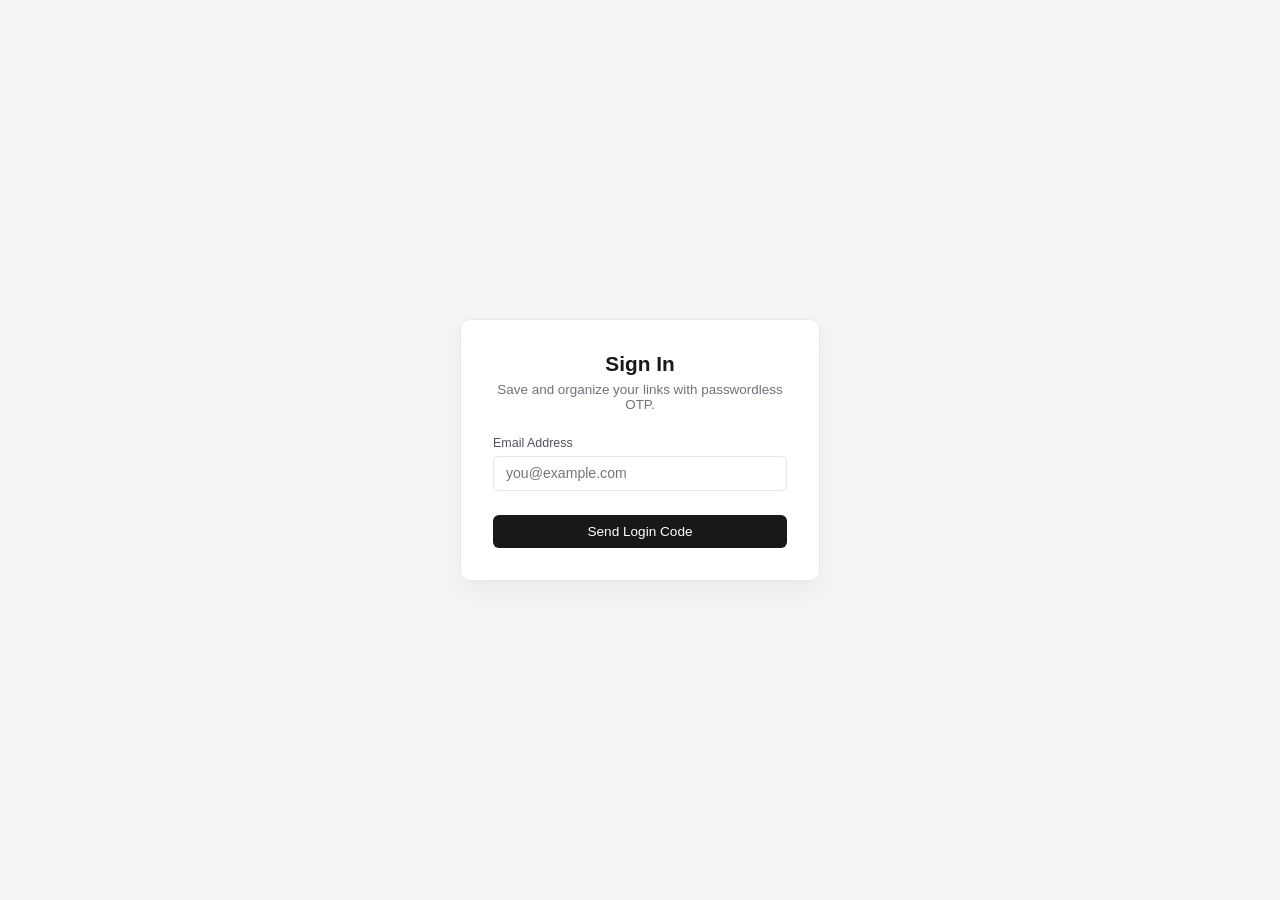
<file: index.html>
<!DOCTYPE html>
<html lang="en">
<head>
  <meta charset="UTF-8">
  <meta name="viewport" content="width=device-width, initial-scale=1.0">
  <title>Bookmarks</title>
  <link rel="stylesheet" href="css/style.css">
  <!-- Local Supabase JS Client -->
  <script src="js/supabase.js"></script>
</head>
<body>

  <!-- Guest Folder Access View -->
  <div id="guestScreen" class="auth-screen" style="display: none;">
    <div class="auth-card" style="max-width: 440px;">
      <h2 id="guestFolderTitle">Shared Folder</h2>
      <p id="guestFolderSubtitle">Access links or request permission</p>

      <!-- Step A: Enter Email to Check Access -->
      <div id="guestCheckStep">
        <form id="guestCheckForm">
          <div class="form-group" style="text-align: left;">
            <label for="guestEmailInput">Your Email Address</label>
            <input type="email" id="guestEmailInput" class="form-control" placeholder="you@company.com" required autocomplete="email">
          </div>
          <button type="submit" id="guestCheckBtn" class="btn btn-primary" style="width: 100%; justify-content: center; margin-top: 0.5rem;">Access Folder</button>
        </form>
        <div style="margin-top: 1rem; border-top: 1px solid var(--border-subtle); padding-top: 0.8rem;">
          <a href="./" style="font-size: 0.8rem; color: var(--text-dim); text-decoration: none;">Go to Account Login</a>
        </div>
      </div>

      <!-- Step B: Request Access Screen (if unauthorized) -->
      <div id="guestRequestStep" style="display: none; text-align: left;">
        <div style="background: #fffbeb; border: 1px solid #fde68a; border-radius: 6px; padding: 0.75rem; margin-bottom: 1rem; font-size: 0.82rem; color: #92400e;">
          You don't have access to this folder yet. Request access from the owner below.
        </div>
        <form id="guestRequestForm">
          <div class="form-group">
            <label>Requesting As</label>
            <input type="email" id="guestReqEmail" class="form-control" readonly style="background: #f4f5f7;">
          </div>
          <div class="form-group">
            <label for="guestReqRole">Permission Level</label>
            <select id="guestReqRole" class="form-control">
              <option value="viewer" selected>Viewer (Read-only)</option>
              <option value="editor">Editor (Can add/edit links)</option>
            </select>
          </div>
          <button type="submit" id="guestRequestBtn" class="btn btn-primary" style="width: 100%; justify-content: center; margin-top: 0.5rem;">Request Access</button>
        </form>
        <div style="margin-top: 0.8rem; text-align: center;">
          <button id="guestBackBtn" type="button" class="btn btn-secondary" style="font-size: 0.8rem;">Try Another Email</button>
        </div>
      </div>

      <!-- Step C: Requested Success Message -->
      <div id="guestRequestedSuccess" style="display: none; text-align: center;">
        <div style="width: 38px; height: 38px; border-radius: 50%; background: #dcfce7; color: #15803d; display: grid; place-items: center; margin: 0 auto 0.75rem; font-size: 1.1rem;">✓</div>
        <h3 style="font-size: 1.05rem; font-weight: 600; margin-bottom: 0.3rem;">Request Sent</h3>
        <p style="font-size: 0.82rem; color: var(--text-muted); margin-bottom: 1rem;">
          The folder owner has been notified. An email draft has also been prepared to send directly to the owner.
        </p>
        <a id="guestMailtoLink" href="#" class="btn btn-primary" style="width: 100%; justify-content: center; margin-bottom: 0.5rem; text-decoration: none;">
          Notify Owner via Email
        </a>
        <button id="guestCheckAgainBtn" class="btn btn-secondary" style="width: 100%; justify-content: center; font-size: 0.8rem;">
          Check Approval Status
        </button>
      </div>
    </div>
  </div>

  <!-- Authentication Overlay -->
  <div id="authScreen" class="auth-screen">
    <div class="auth-card">
      <h2 id="authModeTitle">Sign In</h2>
      <p>Save and organize your links with passwordless OTP.</p>

      <!-- Step 1: Request OTP Form -->
      <form id="authForm">
        <div class="form-group" style="text-align: left;">
          <label for="authEmail">Email Address</label>
          <input type="email" id="authEmail" class="form-control" placeholder="you@example.com" required autocomplete="email">
        </div>
        <button type="submit" id="authSubmitBtn" class="btn btn-primary" style="width: 100%; justify-content: center; margin-top: 0.5rem;">Send Login Code</button>
      </form>

      <!-- Step 2: OTP Verification Form -->
      <form id="otpVerifyForm" style="display: none; text-align: left;">
        <div style="background: #f4f5f7; border-radius: var(--radius-sm); padding: 0.65rem; font-size: 0.8rem; color: var(--text-muted); margin-bottom: 0.85rem;">
          We sent a confirmation code to <strong id="otpSentEmail" style="color:var(--text-main);"></strong>. Enter it below:
        </div>
        <div class="form-group">
          <label for="otpTokenInput">Verification Code</label>
          <input type="text" id="otpTokenInput" class="form-control" placeholder="Enter code" maxlength="12" style="letter-spacing: 4px; font-weight: 600; text-align: center; font-size: 1.1rem;" required autocomplete="one-time-code">
        </div>
        <button type="submit" id="otpVerifyBtn" class="btn btn-primary" style="width: 100%; justify-content: center; margin-top: 0.5rem;">Verify & Enter</button>
        <button type="button" id="otpResendBtn" class="btn btn-secondary" style="width: 100%; justify-content: center; margin-top: 0.5rem; font-size: 0.8rem;">Resend Code</button>
        <button type="button" id="otpCancelBtn" class="btn btn-secondary" style="width: 100%; justify-content: center; margin-top: 0.4rem; font-size: 0.8rem; background: transparent; border: none; color: var(--text-muted);">Use a different email</button>
      </form>
    </div>
  </div>

  <!-- Main App Shell -->
  <div class="app-container">
    <!-- Sidebar -->
    <aside class="sidebar">
      <div class="logo-area">
        <h1>Bookmarks</h1>
      </div>

      <div class="nav-section">
        <div class="nav-label">General</div>
        <button id="navAll" class="nav-btn active">
          <div class="left-content">
            <svg width="15" height="15" fill="none" stroke="currentColor" stroke-width="2" viewBox="0 0 24 24"><path d="M4 6h16M4 12h16M4 18h7"/></svg>
            <span>All Links</span>
          </div>
        </button>
        <button id="navFavorites" class="nav-btn">
          <div class="left-content">
            <svg width="15" height="15" fill="none" stroke="currentColor" stroke-width="2" viewBox="0 0 24 24"><polygon points="12 2 15.09 8.26 22 9.27 17 14.14 18.18 21.02 12 17.77 5.82 21.02 7 14.14 2 9.27 8.91 8.26 12 2"/></svg>
            <span>Favorites</span>
          </div>
        </button>
        <button id="navShared" class="nav-btn">
          <div class="left-content">
            <svg width="15" height="15" fill="none" stroke="currentColor" stroke-width="2" viewBox="0 0 24 24"><path d="M17 21v-2a4 4 0 0 0-4-4H5a4 4 0 0 0-4 4v2"/><circle cx="9" cy="7" r="4"/><path d="M23 21v-2a4 4 0 0 0-3-3.87"/><path d="M16 3.13a4 4 0 0 1 0 7.75"/></svg>
            <span>Shared with Me</span>
          </div>
        </button>
      </div>

      <div class="nav-section" style="flex: 1; display: flex; flex-direction: column;">
        <div class="nav-label">
          <span>Folders</span>
          <button id="createFolderBtn" class="icon-btn-mini" title="New Folder">
            <svg width="14" height="14" fill="none" stroke="currentColor" stroke-width="2" viewBox="0 0 24 24"><line x1="12" y1="5" x2="12" y2="19"></line><line x1="5" y1="12" x2="19" y2="12"></line></svg>
          </button>
        </div>
        <div id="folderList" class="folder-list">
          <!-- Folders injected via JS -->
        </div>
      </div>

      <div class="sidebar-footer">
        <div class="user-profile">
          <span id="userEmail" class="user-email">user@domain.com</span>
          <button id="logoutBtn" class="icon-btn-mini" title="Sign Out">
            <svg width="15" height="15" fill="none" stroke="currentColor" stroke-width="2" viewBox="0 0 24 24"><path d="M9 21H5a2 2 0 0 1-2-2V5a2 2 0 0 1 2-2h4"></path><polyline points="16 17 21 12 16 7"></polyline><line x1="21" y1="12" x2="9" y2="12"></line></svg>
          </button>
        </div>
      </div>
    </aside>

    <!-- Main Content -->
    <main class="main-content">
      <header class="top-header">
        <div class="search-box-wrapper">
          <svg width="16" height="16" fill="none" stroke="currentColor" stroke-width="2" viewBox="0 0 24 24"><circle cx="11" cy="11" r="8"></circle><line x1="21" y1="21" x2="16.65" y2="16.65"></line></svg>
          <input type="text" id="searchInput" class="search-input" placeholder="Search title, URL, or folders... (/ to focus)">
          <span class="kbd-shortcut">/</span>
        </div>

        <div class="top-actions" style="position: relative;">
          <!-- Notification Bell Button -->
          <button id="notifBellBtn" class="icon-btn-mini" title="Access Requests" style="position: relative; width: 34px; height: 34px; border-radius: var(--radius-sm); border: 1px solid var(--border-subtle); background: #ffffff;">
            <svg width="16" height="16" fill="none" stroke="currentColor" stroke-width="2" viewBox="0 0 24 24"><path d="M18 8A6 6 0 0 0 6 8c0 7-3 9-3 9h18s-3-2-3-9"></path><path d="M13.73 21a2 2 0 0 1-3.46 0"></path></svg>
            <span id="notifBadge" style="display: none; position: absolute; top: -4px; right: -4px; background: #ef4444; color: #ffffff; font-size: 0.65rem; font-weight: 700; width: 16px; height: 16px; border-radius: 50%; display: none; place-items: center; justify-content: center; border: 2px solid #ffffff;">0</span>
          </button>

          <!-- Notification Dropdown Popover -->
          <div id="notifDropdown" style="display: none; position: absolute; top: 42px; right: 0; width: 340px; background: #ffffff; border: 1px solid var(--border-subtle); border-radius: var(--radius-md); box-shadow: 0 12px 28px rgba(0,0,0,0.1); z-index: 1000; padding: 0.85rem;">
            <div style="display: flex; align-items: center; justify-content: space-between; margin-bottom: 0.65rem; border-bottom: 1px solid var(--border-subtle); padding-bottom: 0.45rem;">
              <span style="font-size: 0.82rem; font-weight: 600;">Access Requests</span>
              <span id="notifDropdownCount" style="font-size: 0.72rem; color: var(--text-dim);">0 pending</span>
            </div>
            <div id="notifRequestsList" style="max-height: 260px; overflow-y: auto; display: flex; flex-direction: column; gap: 0.5rem;">
              <!-- Request items rendered here -->
            </div>
          </div>

          <button id="addBookmarkBtn" class="btn btn-primary">
            <svg width="14" height="14" fill="none" stroke="currentColor" stroke-width="2" viewBox="0 0 24 24"><line x1="12" y1="5" x2="12" y2="19"></line><line x1="5" y1="12" x2="19" y2="12"></line></svg>
            <span>Add Link</span>
          </button>
        </div>
      </header>

      <div class="content-body">
        <div class="view-header">
          <h2 id="viewTitle">All Links</h2>
          <div id="viewCount" class="view-meta">0 links</div>
        </div>

        <!-- Bookmarks Grid -->
        <div id="bookmarkGrid" class="bookmark-grid">
          <!-- Bookmarks rendered here -->
        </div>
      </div>
    </main>
  </div>

  <!-- Modal: Add/Edit Bookmark -->
  <div id="bookmarkModal" class="modal-backdrop">
    <div class="modal-box">
      <div class="modal-header">
        <h3 id="bookmarkModalTitle">Add Link</h3>
        <button class="icon-btn-mini modal-close">
          <svg width="16" height="16" fill="none" stroke="currentColor" stroke-width="2" viewBox="0 0 24 24"><line x1="18" y1="6" x2="6" y2="18"></line><line x1="6" y1="6" x2="18" y2="18"></line></svg>
        </button>
      </div>
      <form id="bookmarkForm">
        <div class="form-group">
          <label for="bmUrl">URL *</label>
          <input type="url" id="bmUrl" class="form-control" placeholder="https://example.com" required>
        </div>
        <div class="form-group">
          <label for="bmTitle">Title *</label>
          <input type="text" id="bmTitle" class="form-control" placeholder="Page Title" required>
        </div>
        <div class="form-group">
          <label for="bmDesc">Description (Optional)</label>
          <textarea id="bmDesc" class="form-control" rows="2" placeholder="Optional notes..."></textarea>
        </div>
        <div class="form-group">
          <label>Assign to Folders</label>
          <div id="folderPillContainer" class="folder-pill-container">
            <!-- Dynamically populated horizontal chips -->
          </div>
        </div>
        <div class="modal-footer">
          <button type="button" class="btn btn-secondary modal-cancel">Cancel</button>
          <button type="submit" class="btn btn-primary">Save Link</button>
        </div>
      </form>
    </div>
  </div>

  <!-- Modal: Create Folder -->
  <div id="folderModal" class="modal-backdrop">
    <div class="modal-box">
      <div class="modal-header">
        <h3>Create Folder</h3>
        <button class="icon-btn-mini modal-close">
          <svg width="16" height="16" fill="none" stroke="currentColor" stroke-width="2" viewBox="0 0 24 24"><line x1="18" y1="6" x2="6" y2="18"></line><line x1="6" y1="6" x2="18" y2="18"></line></svg>
        </button>
      </div>
      <form id="folderForm">
        <div class="form-group">
          <label for="folderName">Folder Name *</label>
          <input type="text" id="folderName" class="form-control" placeholder="e.g. Work, Tools, Dev" required>
        </div>
        <div class="form-group">
          <label for="folderColor">Color</label>
          <input type="color" id="folderColor" class="form-control" value="#18181b" style="height: 38px; padding: 2px; cursor: pointer;">
        </div>
        <div class="modal-footer">
          <button type="button" class="btn btn-secondary modal-cancel">Cancel</button>
          <button type="submit" class="btn btn-primary">Create Folder</button>
        </div>
      </form>
    </div>
  </div>

  <!-- Modal: Share Folder -->
  <div id="shareModal" class="modal-backdrop">
    <div class="modal-box">
      <div class="modal-header">
        <div>
          <h3>Share Folder</h3>
          <p id="shareFolderName" style="font-size: 0.82rem; color: var(--text-dim);"></p>
        </div>
        <button class="icon-btn-mini modal-close">
          <svg width="16" height="16" fill="none" stroke="currentColor" stroke-width="2" viewBox="0 0 24 24"><line x1="18" y1="6" x2="6" y2="18"></line><line x1="6" y1="6" x2="18" y2="18"></line></svg>
        </button>
      </div>

      <!-- Share Link Copy Bar -->
      <div style="margin-bottom: 1.25rem; padding: 0.65rem; background: var(--bg-secondary); border-radius: var(--radius-sm); border: 1px solid var(--border-subtle); display: flex; align-items: center; justify-content: space-between; gap: 0.5rem;">
        <div style="min-width: 0; flex: 1;">
          <div style="font-size: 0.72rem; color: var(--text-dim); text-transform: uppercase; font-weight: 600;">Shareable Link</div>
          <div id="shareLinkUrl" style="font-size: 0.78rem; color: var(--text-muted); white-space: nowrap; overflow: hidden; text-overflow: ellipsis;"></div>
        </div>
        <button id="copyShareLinkBtn" type="button" class="btn btn-secondary" style="font-size: 0.76rem; padding: 0.35rem 0.65rem; flex-shrink: 0;">Copy Link</button>
      </div>

      <!-- Pending Access Requests Section -->
      <div id="pendingRequestsSection" style="margin-bottom: 1.25rem; display: none;">
        <label style="font-size: 0.78rem; color: #b45309; font-weight: 600; display: flex; align-items: center; justify-content: space-between; margin-bottom: 0.4rem;">
          <span>Pending Access Requests</span>
          <span id="pendingRequestsBadge" class="badge" style="background: #fef3c7; color: #b45309;">0</span>
        </label>
        <div id="pendingRequestsList" style="max-height: 140px; overflow-y: auto; border: 1px solid #fde68a; border-radius: var(--radius-sm); background: #fffbeb; padding: 0.4rem 0.6rem;">
          <!-- Pending request items injected here -->
        </div>
      </div>

      <form id="shareForm" style="margin-bottom: 1.25rem;">
        <div style="display: flex; gap: 0.4rem;">
          <input type="email" id="shareEmail" class="form-control" placeholder="colleague@company.com" required style="flex: 1;">
          <select id="shareRole" class="form-control" style="width: 95px;">
            <option value="viewer">Viewer</option>
            <option value="editor">Editor</option>
          </select>
          <button type="submit" class="btn btn-primary">Share</button>
        </div>
      </form>

      <div>
        <label style="font-size: 0.78rem; color: var(--text-muted); font-weight: 600; display: block; margin-bottom: 0.4rem;">People with access</label>
        <div id="sharedMembersList" style="max-height: 150px; overflow-y: auto;">
          <!-- Member rows injected here -->
        </div>
      </div>
    </div>
  </div>

  <!-- Custom UI Alert Modal -->
  <div id="customAlertModal" class="modal-backdrop">
    <div class="custom-alert-box">
      <div id="customAlertMsg" class="custom-alert-message">Notice</div>
      <button id="customAlertBtn" class="btn btn-primary" style="width: 100%; justify-content: center;">OK</button>
    </div>
  </div>

  <!-- Toast Notification Stack -->
  <div id="toastContainer" class="toast-container"></div>

  <!-- Scripts -->
  <script src="js/supabaseClient.js"></script>
  <script src="js/app.js"></script>
</body>
</html>
</file>
<file: css/style.css>
:root {
  --bg-primary: #fcfcfd;
  --bg-secondary: #f4f5f7;
  --bg-card: #ffffff;
  --bg-hover: #f1f2f5;
  --bg-active: #e9ecef;

  --border-subtle: #e5e7eb;
  --border-focus: #18181b;

  --text-main: #18181b;
  --text-muted: #52525b;
  --text-dim: #71717a;

  --accent-primary: #18181b;
  --accent-primary-hover: #27272a;
  --accent-danger: #ef4444;

  --sidebar-width: 250px;
  --radius-sm: 6px;
  --radius-md: 8px;
  --radius-lg: 10px;
  --transition: all 0.15s ease;
  --font-sans: -apple-system, BlinkMacSystemFont, "Segoe UI", Roboto, "Helvetica Neue", Arial, sans-serif;
}

* {
  margin: 0;
  padding: 0;
  box-sizing: border-box;
}

body {
  font-family: var(--font-sans);
  background-color: var(--bg-primary);
  color: var(--text-main);
  min-height: 100vh;
  display: flex;
  overflow: hidden;
  -webkit-font-smoothing: antialiased;
}

/* Custom minimal scrollbar */
::-webkit-scrollbar {
  width: 5px;
  height: 5px;
}
::-webkit-scrollbar-track {
  background: transparent;
}
::-webkit-scrollbar-thumb {
  background: #d4d4d8;
  border-radius: 4px;
}
::-webkit-scrollbar-thumb:hover {
  background: #a1a1aa;
}

.app-container {
  display: flex;
  width: 100vw;
  height: 100vh;
}

/* Sidebar */
.sidebar {
  width: var(--sidebar-width);
  background-color: var(--bg-secondary);
  border-right: 1px solid var(--border-subtle);
  display: flex;
  flex-direction: column;
  padding: 1.25rem 1rem;
  gap: 1.25rem;
  flex-shrink: 0;
}

.logo-area {
  display: flex;
  align-items: center;
  padding: 0.25rem 0.5rem;
}

.logo-area h1 {
  font-size: 1.05rem;
  font-weight: 600;
  letter-spacing: -0.01em;
  color: var(--text-main);
}

.nav-section {
  display: flex;
  flex-direction: column;
  gap: 0.25rem;
}

.nav-label {
  font-size: 0.72rem;
  font-weight: 600;
  text-transform: uppercase;
  color: var(--text-dim);
  padding: 0.35rem 0.5rem;
  letter-spacing: 0.05em;
  display: flex;
  justify-content: space-between;
  align-items: center;
}

.nav-btn {
  display: flex;
  align-items: center;
  justify-content: space-between;
  padding: 0.5rem 0.65rem;
  border-radius: var(--radius-sm);
  color: var(--text-muted);
  text-decoration: none;
  font-size: 0.88rem;
  font-weight: 500;
  border: 1px solid transparent;
  background: transparent;
  cursor: pointer;
  transition: var(--transition);
  width: 100%;
}

.nav-btn:hover {
  background-color: var(--bg-hover);
  color: var(--text-main);
}

.nav-btn.active {
  background-color: #ffffff;
  color: var(--text-main);
  border-color: var(--border-subtle);
  box-shadow: 0 1px 2px rgba(0, 0, 0, 0.04);
}

.nav-btn .left-content {
  display: flex;
  align-items: center;
  gap: 0.55rem;
}

.folder-list {
  display: flex;
  flex-direction: column;
  gap: 0.2rem;
  max-height: 320px;
  overflow-y: auto;
}

.folder-item {
  display: flex;
  align-items: center;
  justify-content: space-between;
  padding: 0.45rem 0.65rem;
  border-radius: var(--radius-sm);
  color: var(--text-muted);
  font-size: 0.85rem;
  cursor: pointer;
  border: 1px solid transparent;
  transition: var(--transition);
}

.folder-item:hover {
  background-color: var(--bg-hover);
  color: var(--text-main);
}

.folder-item.active {
  background-color: #ffffff;
  color: var(--text-main);
  border-color: var(--border-subtle);
  box-shadow: 0 1px 2px rgba(0, 0, 0, 0.04);
}

.folder-meta {
  display: flex;
  align-items: center;
  gap: 0.5rem;
  min-width: 0;
}

.folder-color-dot {
  width: 8px;
  height: 8px;
  border-radius: 50%;
  flex-shrink: 0;
}

.folder-name-text {
  white-space: nowrap;
  overflow: hidden;
  text-overflow: ellipsis;
}

.folder-actions {
  display: flex;
  align-items: center;
  gap: 0.2rem;
  opacity: 0;
  transition: var(--transition);
}

.folder-item:hover .folder-actions {
  opacity: 1;
}

.icon-btn-mini {
  background: transparent;
  border: none;
  color: var(--text-dim);
  cursor: pointer;
  padding: 4px;
  border-radius: var(--radius-sm);
  display: inline-flex;
  align-items: center;
  justify-content: center;
}
.icon-btn-mini:hover {
  color: var(--text-main);
  background: var(--bg-hover);
}

.sidebar-footer {
  margin-top: auto;
  padding-top: 0.85rem;
  border-top: 1px solid var(--border-subtle);
}

.user-profile {
  display: flex;
  align-items: center;
  justify-content: space-between;
  font-size: 0.82rem;
}

.user-email {
  white-space: nowrap;
  overflow: hidden;
  text-overflow: ellipsis;
  max-width: 170px;
  color: var(--text-muted);
}

/* Main Content Area */
.main-content {
  flex: 1;
  display: flex;
  flex-direction: column;
  height: 100vh;
  overflow: hidden;
  background-color: var(--bg-primary);
}

/* Top bar / Search Header */
.top-header {
  padding: 1rem 1.75rem;
  display: flex;
  align-items: center;
  justify-content: space-between;
  gap: 1.5rem;
  border-bottom: 1px solid var(--border-subtle);
  background: #ffffff;
}

.search-box-wrapper {
  position: relative;
  flex: 1;
  max-width: 520px;
}

.search-box-wrapper svg {
  position: absolute;
  left: 0.85rem;
  top: 50%;
  transform: translateY(-50%);
  color: var(--text-dim);
  pointer-events: none;
}

.search-input {
  width: 100%;
  background-color: var(--bg-secondary);
  border: 1px solid var(--border-subtle);
  color: var(--text-main);
  padding: 0.55rem 0.85rem 0.55rem 2.4rem;
  border-radius: var(--radius-md);
  font-size: 0.88rem;
  outline: none;
  transition: var(--transition);
}

.search-input:focus {
  background-color: #ffffff;
  border-color: var(--border-focus);
}

.kbd-shortcut {
  position: absolute;
  right: 0.75rem;
  top: 50%;
  transform: translateY(-50%);
  background: #e4e4e7;
  font-size: 0.7rem;
  padding: 1px 5px;
  border-radius: 4px;
  color: var(--text-muted);
}

.top-actions {
  display: flex;
  align-items: center;
  gap: 0.65rem;
}

/* Buttons */
.btn {
  display: inline-flex;
  align-items: center;
  gap: 0.45rem;
  padding: 0.5rem 0.85rem;
  border-radius: var(--radius-sm);
  font-size: 0.85rem;
  font-weight: 500;
  cursor: pointer;
  border: 1px solid transparent;
  transition: var(--transition);
}

.btn-primary {
  background-color: var(--accent-primary);
  color: #ffffff;
}
.btn-primary:hover {
  background-color: var(--accent-primary-hover);
}

.btn-secondary {
  background-color: #ffffff;
  color: var(--text-main);
  border-color: var(--border-subtle);
}
.btn-secondary:hover {
  background-color: var(--bg-hover);
}

/* Content Body */
.content-body {
  flex: 1;
  overflow-y: auto;
  padding: 1.5rem 1.75rem 3rem;
}

.view-header {
  margin-bottom: 1.25rem;
  display: flex;
  align-items: baseline;
  justify-content: space-between;
}

.view-header h2 {
  font-size: 1.15rem;
  font-weight: 600;
  letter-spacing: -0.01em;
}

.view-meta {
  color: var(--text-dim);
  font-size: 0.82rem;
}

/* Bookmark Grid */
.bookmark-grid {
  display: grid;
  grid-template-columns: repeat(auto-fill, minmax(310px, 1fr));
  gap: 1rem;
}

.bookmark-card {
  background: var(--bg-card);
  border: 1px solid var(--border-subtle);
  border-radius: var(--radius-md);
  display: flex;
  flex-direction: column;
  transition: var(--transition);
  cursor: pointer;
  overflow: hidden;
}

.bookmark-card:hover {
  border-color: #d4d4d8;
  box-shadow: 0 4px 14px rgba(0, 0, 0, 0.06);
}

/* Link Preview Thumbnail Image */
.bookmark-preview-thumb {
  width: 100%;
  height: 135px;
  background-color: var(--bg-secondary);
  position: relative;
  overflow: hidden;
  border-bottom: 1px solid var(--border-subtle);
}

.bookmark-preview-thumb img {
  width: 100%;
  height: 100%;
  object-fit: cover;
  object-position: top center;
  transition: transform 0.2s ease;
  display: block;
}

.bookmark-card:hover .bookmark-preview-thumb img {
  transform: scale(1.02);
}

.bookmark-card-body {
  padding: 0.85rem 1rem 0.75rem;
  display: flex;
  flex-direction: column;
  gap: 0.55rem;
  flex: 1;
}

.bookmark-card-top {
  display: flex;
  align-items: flex-start;
  gap: 0.65rem;
}

.bookmark-favicon {
  width: 24px;
  height: 24px;
  border-radius: 4px;
  background-color: var(--bg-secondary);
  display: grid;
  place-items: center;
  flex-shrink: 0;
  overflow: hidden;
}

.bookmark-favicon img {
  width: 16px;
  height: 16px;
  object-fit: contain;
}

.bookmark-info {
  flex: 1;
  min-width: 0;
}

.bookmark-title {
  font-size: 0.92rem;
  font-weight: 550;
  color: var(--text-main);
  text-decoration: none;
  display: block;
  white-space: nowrap;
  overflow: hidden;
  text-overflow: ellipsis;
}
.bookmark-title:hover {
  text-decoration: underline;
}

.bookmark-url {
  font-size: 0.74rem;
  color: var(--text-dim);
  white-space: nowrap;
  overflow: hidden;
  text-overflow: ellipsis;
  margin-top: 1px;
}

.bookmark-desc {
  font-size: 0.8rem;
  color: var(--text-muted);
  line-height: 1.4;
  white-space: nowrap;
  overflow: hidden;
  text-overflow: ellipsis;
}

.bookmark-footer {
  display: flex;
  align-items: center;
  justify-content: space-between;
  margin-top: auto;
  padding-top: 0.5rem;
  border-top: 1px solid #f4f4f5;
}

.bookmark-folders {
  display: flex;
  flex-wrap: wrap;
  gap: 0.3rem;
  align-items: center;
}

.bookmark-folder-badge {
  font-size: 0.7rem;
  background: var(--bg-secondary);
  border: 1px solid var(--border-subtle);
  padding: 1px 6px;
  border-radius: 4px;
  color: var(--text-muted);
  display: inline-flex;
  align-items: center;
  gap: 4px;
}

.bookmark-actions {
  display: flex;
  align-items: center;
  gap: 0.2rem;
}

/* Empty State */
.empty-state {
  display: flex;
  flex-direction: column;
  align-items: center;
  justify-content: center;
  padding: 4rem 1rem;
  text-align: center;
  color: var(--text-dim);
  font-size: 0.88rem;
}
.empty-state svg {
  width: 40px;
  height: 40px;
  margin-bottom: 0.75rem;
  opacity: 0.4;
}

/* Modals */
.modal-backdrop {
  position: fixed;
  inset: 0;
  background: rgba(0, 0, 0, 0.4);
  backdrop-filter: blur(2px);
  display: grid;
  place-items: center;
  z-index: 1000;
  opacity: 0;
  pointer-events: none;
  transition: var(--transition);
}

.modal-backdrop.open {
  opacity: 1;
  pointer-events: auto;
}

.modal-box {
  background: #ffffff;
  border: 1px solid var(--border-subtle);
  border-radius: var(--radius-lg);
  width: 100%;
  max-width: 440px;
  box-shadow: 0 16px 32px rgba(0, 0, 0, 0.08);
  padding: 1.5rem;
  transform: translateY(8px);
  transition: var(--transition);
}

.modal-backdrop.open .modal-box {
  transform: translateY(0);
}

.modal-header {
  display: flex;
  align-items: center;
  justify-content: space-between;
  margin-bottom: 1.25rem;
}
.modal-header h3 {
  font-size: 1.05rem;
  font-weight: 600;
}

.form-group {
  margin-bottom: 1rem;
  display: flex;
  flex-direction: column;
  gap: 0.35rem;
}

.form-group label {
  font-size: 0.78rem;
  font-weight: 500;
  color: var(--text-muted);
}

.form-control {
  background: #ffffff;
  border: 1px solid var(--border-subtle);
  color: var(--text-main);
  padding: 0.55rem 0.75rem;
  border-radius: var(--radius-sm);
  font-size: 0.88rem;
  outline: none;
  transition: var(--transition);
  font-family: inherit;
}

.form-control:focus {
  border-color: var(--border-focus);
}

/* Multi-folder selection chips (horizontal tag pills) */
.folder-pill-container {
  display: flex;
  flex-wrap: wrap;
  gap: 0.45rem;
  padding: 0.5rem 0.65rem;
  border: 1px solid var(--border-subtle);
  border-radius: var(--radius-sm);
  background: var(--bg-secondary);
  min-height: 44px;
  align-items: center;
}

.folder-chip {
  display: inline-flex;
  align-items: center;
  gap: 0.35rem;
  padding: 0.28rem 0.6rem;
  border-radius: 20px;
  font-size: 0.78rem;
  background: #ffffff;
  color: var(--text-muted);
  border: 1px solid var(--border-subtle);
  cursor: pointer;
  user-select: none;
  transition: var(--transition);
}

.folder-chip:hover {
  border-color: #a1a1aa;
  color: var(--text-main);
}

.folder-chip.selected {
  background: var(--text-main);
  color: #ffffff;
  border-color: var(--text-main);
}

.folder-chip.selected .folder-color-dot {
  box-shadow: 0 0 0 1px #ffffff;
}

.folder-chip .chip-cross {
  display: inline-flex;
  align-items: center;
  justify-content: center;
  margin-left: 2px;
  width: 13px;
  height: 13px;
  border-radius: 50%;
  opacity: 0.75;
  font-weight: 700;
  font-size: 0.85rem;
  line-height: 1;
}

.folder-chip .chip-cross:hover {
  opacity: 1;
}

.folder-chip.locked {
  cursor: default;
  opacity: 0.9;
}

.modal-footer {
  display: flex;
  justify-content: flex-end;
  gap: 0.5rem;
  margin-top: 1.25rem;
}

/* Toast */
.toast-container {
  position: fixed;
  bottom: 1.5rem;
  right: 1.5rem;
  z-index: 2000;
  display: flex;
  flex-direction: column;
  gap: 0.4rem;
}

.toast {
  background: var(--text-main);
  color: #ffffff;
  padding: 0.6rem 1rem;
  border-radius: var(--radius-sm);
  box-shadow: 0 4px 12px rgba(0, 0, 0, 0.15);
  font-size: 0.82rem;
}

/* Custom UI Alert Modal Dialog */
.custom-alert-box {
  background: #ffffff;
  border: 1px solid var(--border-subtle);
  border-radius: var(--radius-md);
  width: 100%;
  max-width: 380px;
  box-shadow: 0 20px 40px rgba(0, 0, 0, 0.12);
  padding: 1.5rem;
  text-align: center;
}

.custom-alert-message {
  font-size: 0.88rem;
  color: var(--text-main);
  line-height: 1.5;
  margin-bottom: 1.25rem;
}

/* Auth Overlay Screen */
.auth-screen {
  position: fixed;
  inset: 0;
  background: var(--bg-secondary);
  display: flex;
  align-items: center;
  justify-content: center;
  z-index: 500;
}

.auth-card {
  width: 100%;
  max-width: 360px;
  padding: 2rem;
  background: #ffffff;
  border: 1px solid var(--border-subtle);
  border-radius: var(--radius-lg);
  box-shadow: 0 10px 25px rgba(0, 0, 0, 0.05);
  text-align: center;
}

.auth-card h2 {
  font-size: 1.3rem;
  font-weight: 600;
  margin-bottom: 0.4rem;
  color: var(--text-main);
}

.auth-card p {
  color: var(--text-dim);
  font-size: 0.84rem;
  margin-bottom: 1.5rem;
}
</file>
